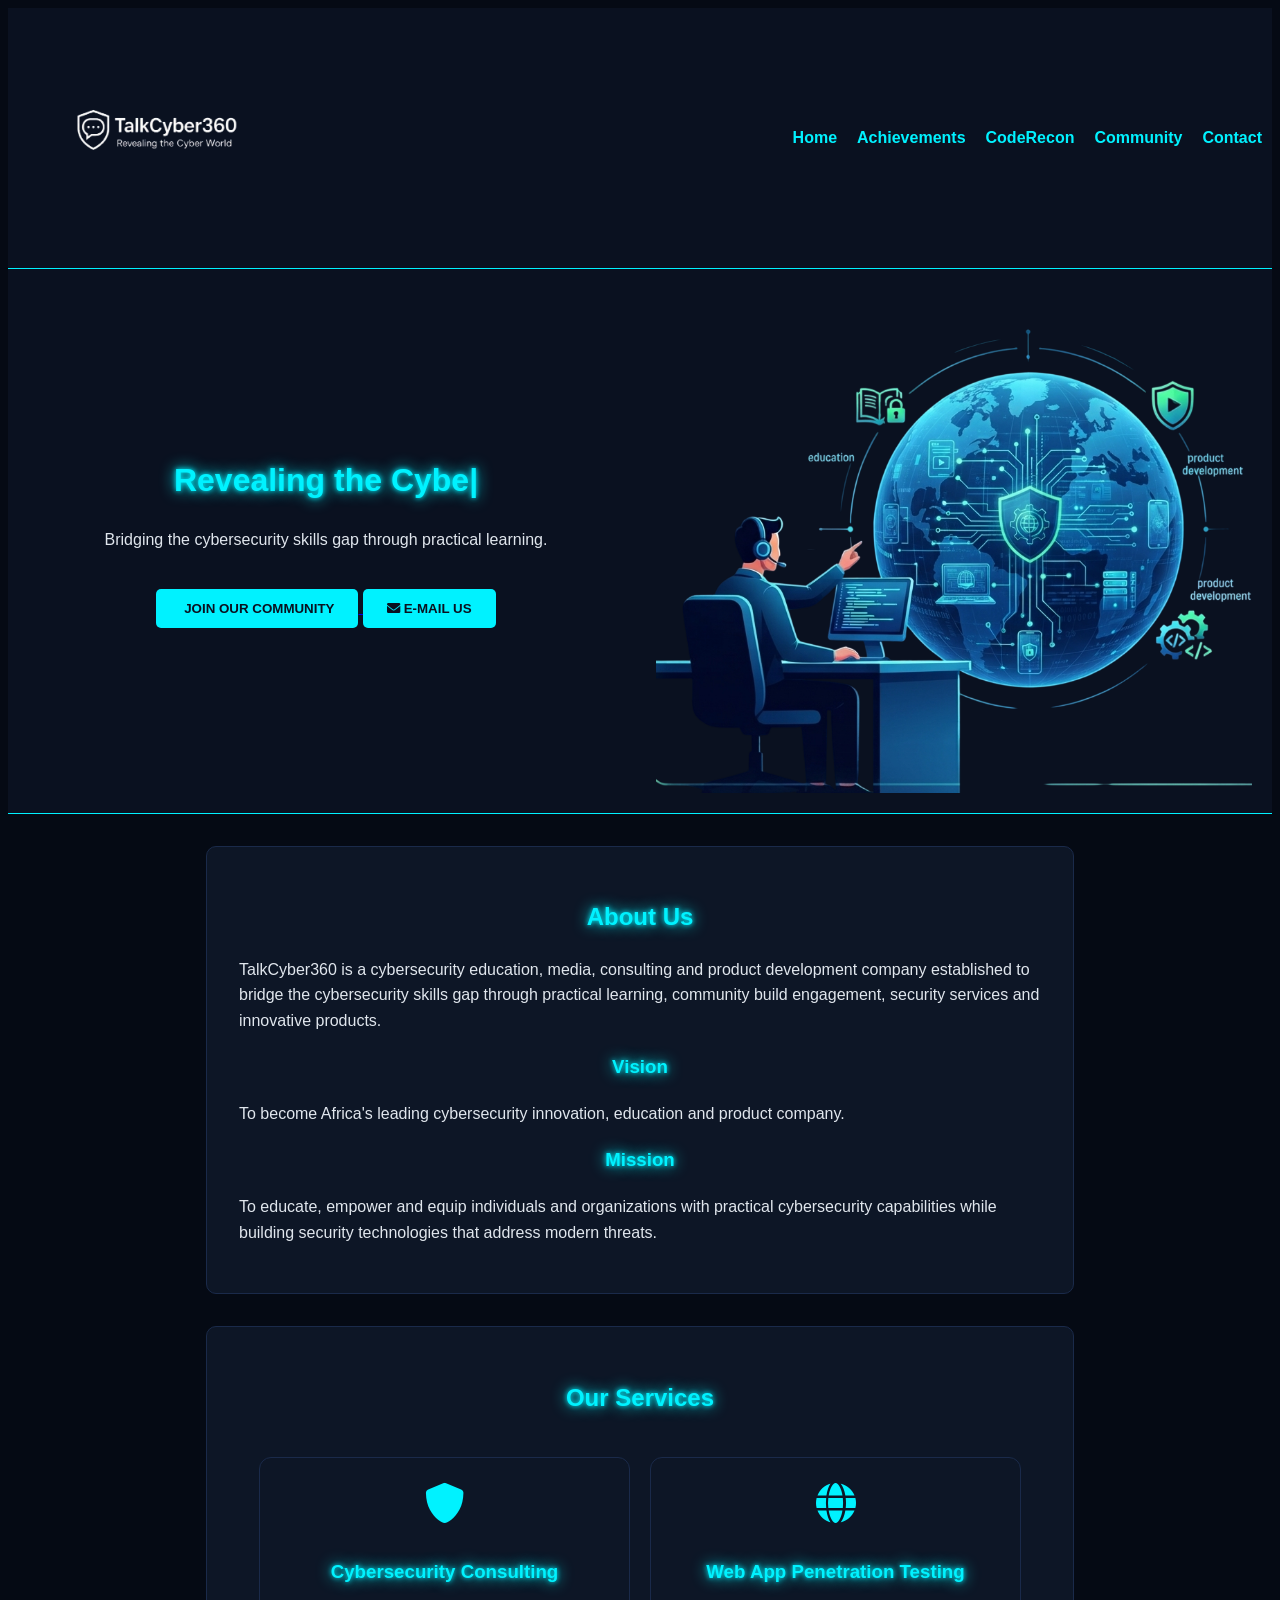
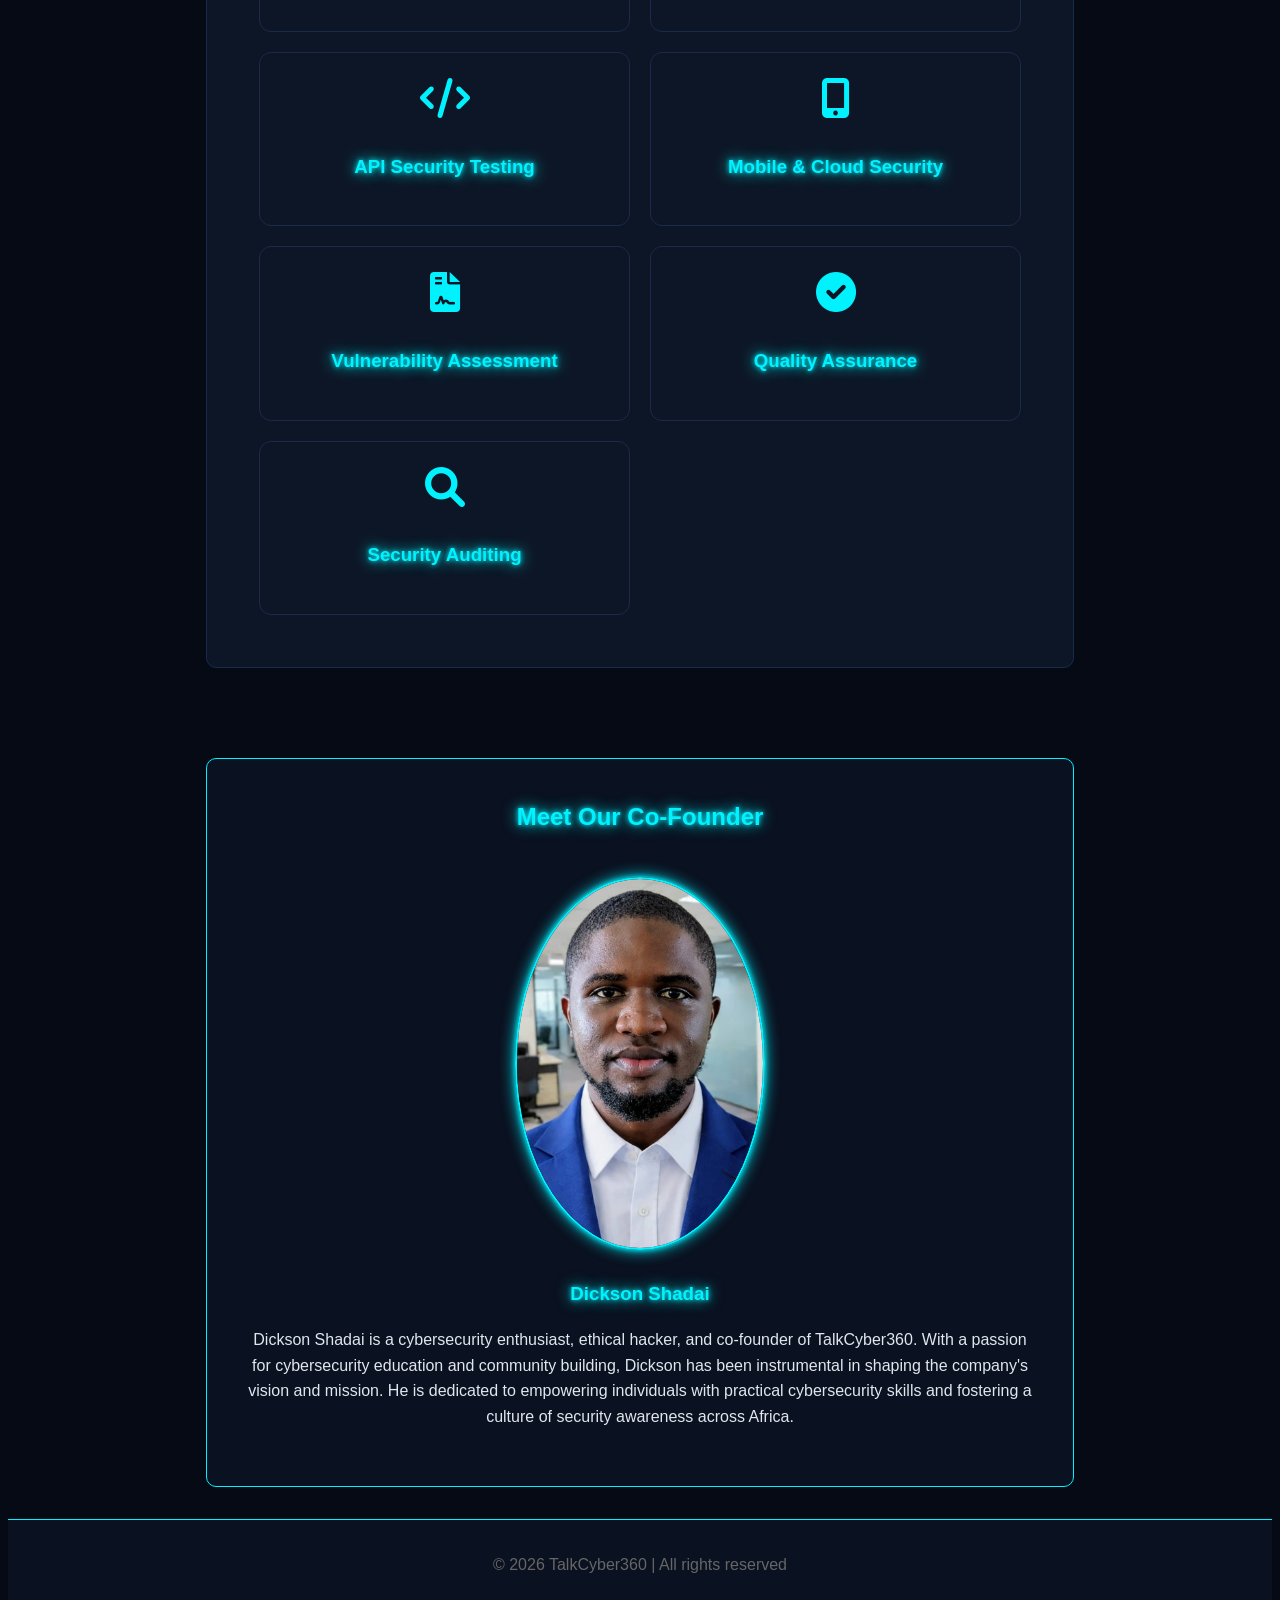
<file: index.html>
<!DOCTYPE html>
<html lang="en">

<head>
    <meta charset="UTF-8">
    <meta name="viewport" content="width=device-width, initial-scale=1.0">
    <meta name="description" content="TalkCyber360 is a cybersecurity education, media, consulting and product development company established to bridge the cybersecurity skills gap through practical learning, community build engagement, security services and innovative products.">
    <meta name="keywords" content="cybersecurity, education, consulting, product development, skills gap, practical learning, community engagement, security services, innovative products">
    <meta name="author" content="TalkCyber360, Cybersecurity Educationsudo apt update && sudo apt install claude-desktop and Consulting Company,fabian codes hq, ">
    <link rel="stylesheet" href="https://cdnjs.cloudflare.com/ajax/libs/font-awesome/6.0.0/css/all.min.css">
    <title>TalkCyber360 | Revealing the Cyber World</title>
    <link rel="stylesheet" href="style.css">
    <link rel="icon" href="Images/talk cyber logo.png" type="image/png">
</head>

<body>
    <header>
        <nav>
            <div class="logo">
                <figure>
                    <img src="Images/talk_cyber_logo.png" alt="TalkCyber360 Logo" style="width: 200px; height: 200px;">
                </figure>
            </div>
            <ul>
                <li><a href="index.html">Home</a></li>
                <li><a href="achievements.html">Achievements</a></li>
                <li><a href="code-recon.html">CodeRecon</a></li>
                <li><a href="community.html">Community</a></li>
                <li><a href="contact.html
                    ">Contact</a></li>
            </ul>
        </nav>
    </header>

   
        <div id="hero">
            <div class="hero-flex">
            <div class="hero-text">
          
    <h1><span id="typing-text"></span><span class="cursor">|</span></h1>
    <p>Bridging the cybersecurity skills gap through practical learning.</p>




            <a href="community.html" class="btn">
            <button class="hero-btn">
            <i class="fas fa-people"></i> Join Our Community
            </button>
            </a>

            <a href="mailto:talkcyber360@gmail.com?subject=Inquiry%20from%20Website" class="btn">
                <button class="hero-btn">
                <i class="fas fa-envelope"></i> E-Mail US
                </button>
            </a>
        </div>

        <div class="hero-image">
            <img src="Images/talk cyber-hero-vector-crop-Photoroom.png" alt="Cybersecurity Image" style="width: 100%; max-width: 600px;" class="hero-img">
        </div>
    </div>
    </div>
    


       <main>
        <section id="about">
            <h2>About Us</h2>
            <p>TalkCyber360 is a cybersecurity education, media, consulting and product development company established
                to bridge the cybersecurity skills gap through practical learning, community build engagement, security
                services and innovative products.</p>

            <h3>Vision</h3>
            <p>To become Africa's leading cybersecurity innovation, education and product company.</p>

            <h3>Mission</h3>
            <p>To educate, empower and equip individuals and organizations with practical cybersecurity capabilities
                while building security technologies that address modern threats.</p>
        </section>
    </main>

    <main>
        <section id="services">
            <h2>Our Services</h2>
            <div class="services-grid">
                <div class="service-card"><i class="fas fa-shield-alt"></i>
                    <h3>Cybersecurity Consulting</h3>
                </div>
                <div class="service-card"><i class="fas fa-globe"></i>
                    <h3>Web App Penetration Testing</h3>
                </div>
                <div class="service-card"><i class="fas fa-code"></i>
                    <h3>API Security Testing</h3>
                </div>
                <div class="service-card"><i class="fas fa-mobile-alt"></i>
                    <h3>Mobile & Cloud Security</h3>
                </div>
                <div class="service-card"><i class="fas fa-file-contract"></i>
                    <h3>Vulnerability Assessment</h3>
                </div>
                <div class="service-card"><i class="fas fa-check-circle"></i>
                    <h3>Quality Assurance</h3>
                </div>
                <div class="service-card"><i class="fas fa-search"></i>
                    <h3>Security Auditing</h3>
                </div>
            </div>
        </section>
    </main> <br>

<main>
    <section id="co-founder">
        <h2>Meet Our Co-Founder</h2>
        <div class="co-founder-profile">
            <img src="Images/shadai-pics.jpeg" alt="Co-Founder Image" width="250px" height="250px" class="co-founder-img">
            <div class="co-founder-info">
                <h3>Dickson Shadai</h3>
                <p>Dickson Shadai is a cybersecurity enthusiast, ethical hacker, and co-founder of TalkCyber360. With a passion for
                    cybersecurity education and community building, Dickson has been instrumental in shaping the company's vision and
                    mission. He is dedicated to empowering individuals with practical cybersecurity skills and fostering a culture of
                    security awareness across Africa.</p>
            </div>
        </div>
    </section>
</main>


    <footer>
        <p>&copy; 2026 TalkCyber360 | All rights reserved</p>
    </footer>


    <script src="main.js"></script>
</body>

</html>
</file>
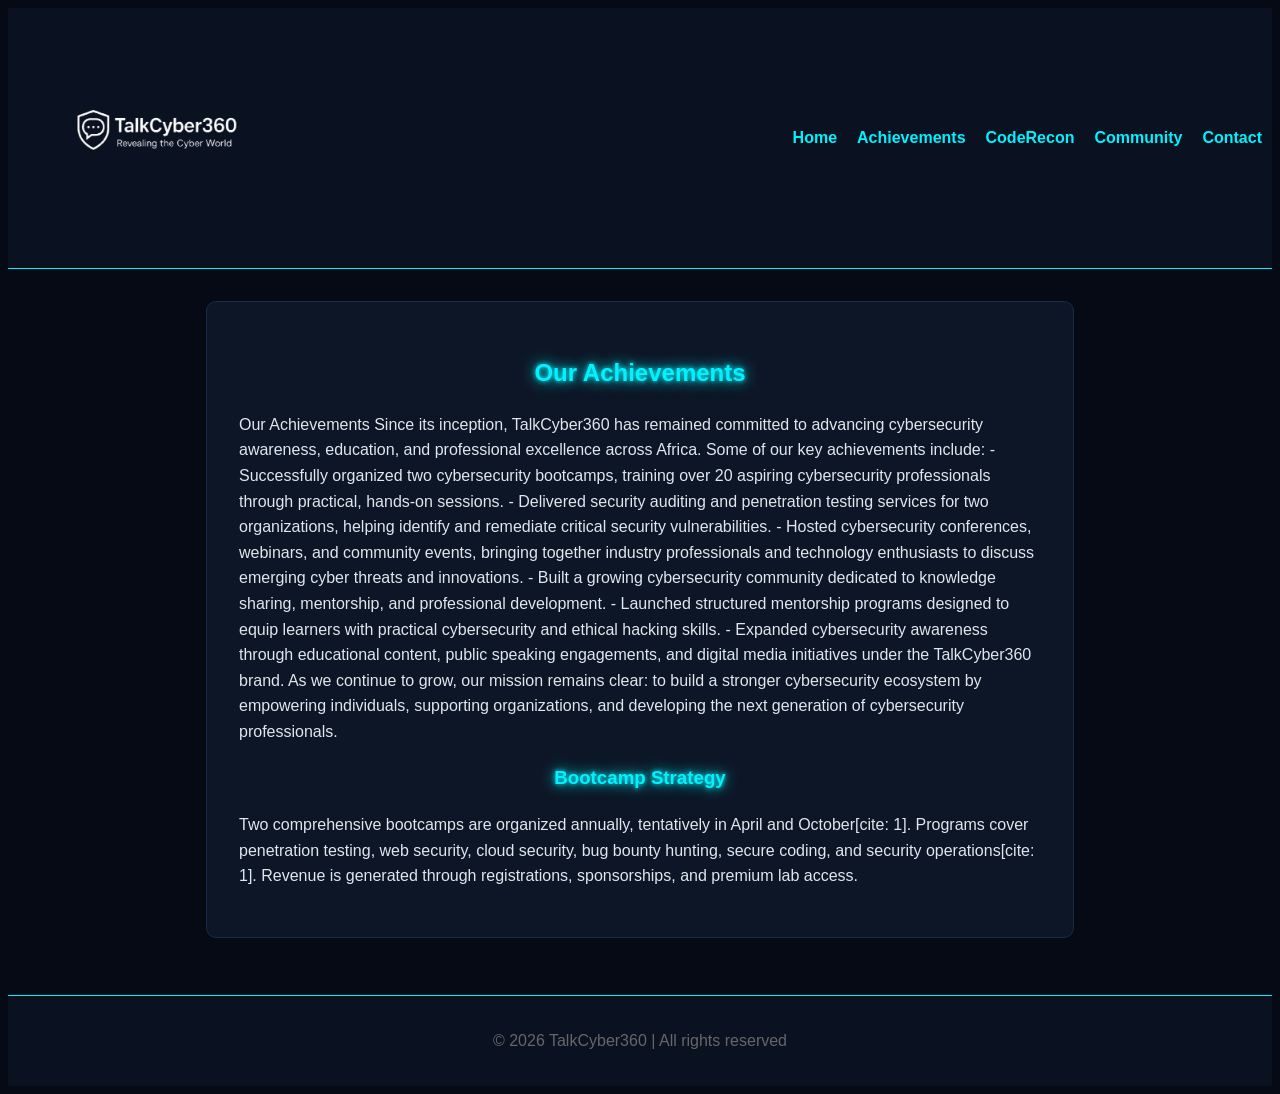
<file: achievements.html>
<!DOCTYPE html>
<html lang="en">

<head>
    <meta charset="UTF-8">
    <meta name="viewport" content="width=device-width, initial-scale=1.0">
    <title>Our Achievements | TalkCyber360</title>
    <link rel="stylesheet" href="style.css">
</head>

<body>
    <header>
        <nav>
            <div class="logo">
                <figure>
                    <img src="Images/talk_cyber_logo.png" alt="TalkCyber360 Logo" style="width: 200px; height: 200px;">
                </figure>
            </div>
            <ul>
                <li><a href="index.html">Home</a></li>
                <li><a href="achievements.html">Achievements</a></li>
                <li><a href="code-recon.html">CodeRecon</a></li>
                <li><a href="community.html">Community</a></li>
                <li><a href="contact.html">Contact</a></li>
            </ul>
        </nav>
    </header>
    <main>
        <section>
            <h2> Our Achievements </h2>
            <p>
                Our Achievements
                
                Since its inception, TalkCyber360 has remained committed to advancing cybersecurity awareness, education, and
                professional excellence across Africa. Some of our key achievements include:
                
                - Successfully organized two cybersecurity bootcamps, training over 20 aspiring cybersecurity professionals through
                practical, hands-on sessions.
                - Delivered security auditing and penetration testing services for two organizations, helping identify and remediate
                critical security vulnerabilities.
                - Hosted cybersecurity conferences, webinars, and community events, bringing together industry professionals and
                technology enthusiasts to discuss emerging cyber threats and innovations.
                - Built a growing cybersecurity community dedicated to knowledge sharing, mentorship, and professional development.
                - Launched structured mentorship programs designed to equip learners with practical cybersecurity and ethical hacking
                skills.
                - Expanded cybersecurity awareness through educational content, public speaking engagements, and digital media
                initiatives under the TalkCyber360 brand.
                
                As we continue to grow, our mission remains clear: to build a stronger cybersecurity ecosystem by empowering
                individuals, supporting organizations, and developing the next generation of cybersecurity professionals.
            </p>

            <h3>Bootcamp Strategy</h3>
            <p>Two comprehensive bootcamps are organized annually, tentatively in April and October[cite: 1]. Programs
                cover penetration testing, web security, cloud security, bug bounty hunting, secure coding, and security
                operations[cite: 1]. Revenue is generated through registrations, sponsorships, and premium lab access.
            </p>
        </section>
    </main> <br>

    


    <footer>
        <p>&copy; 2026 TalkCyber360 | All rights reserved</p>
    </footer>
</body>

</html>
</file>
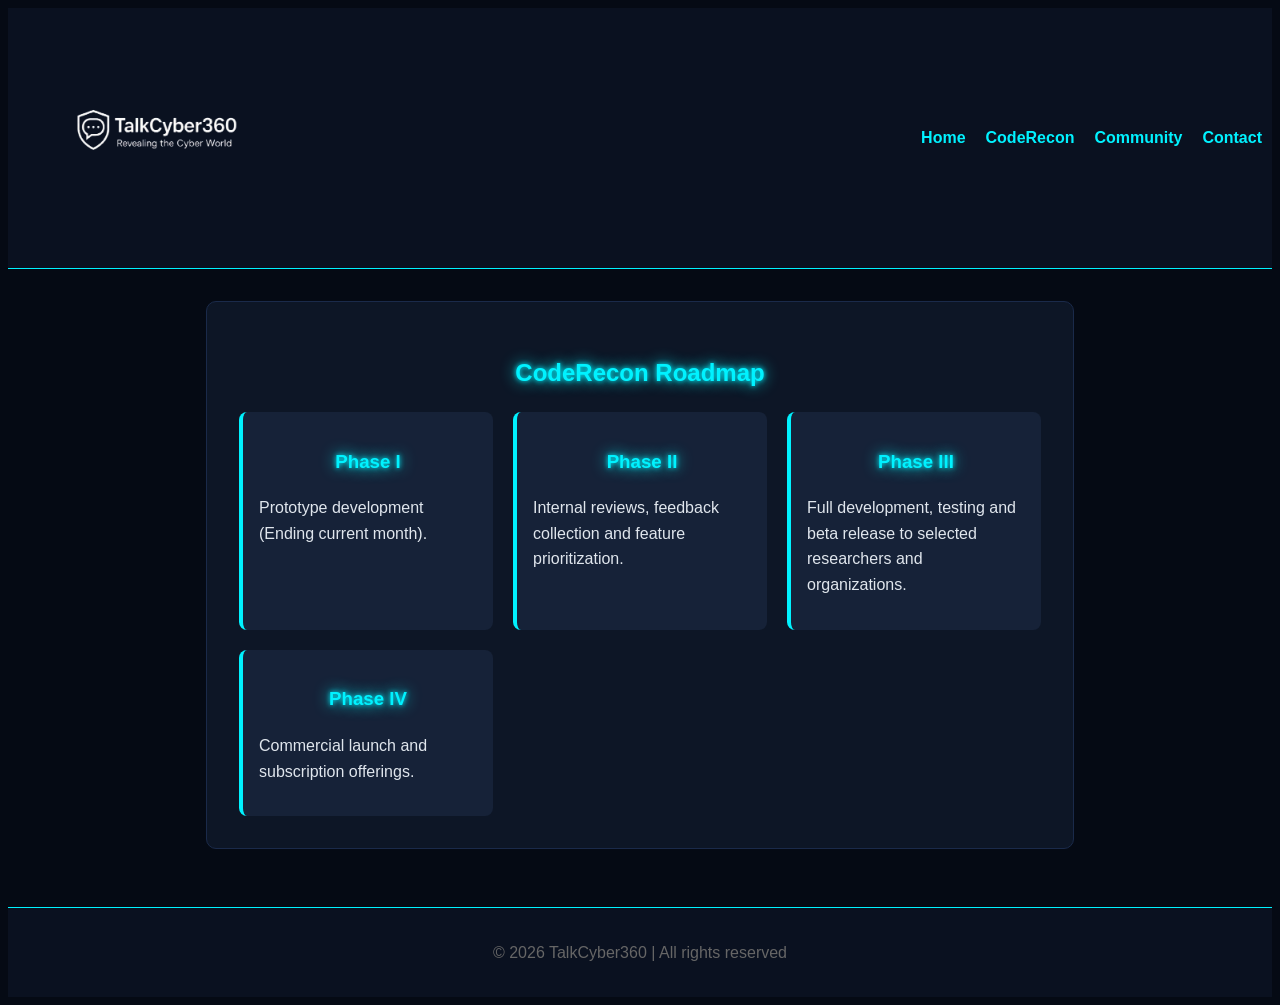
<file: code-recon.html>
<!DOCTYPE html>
<html lang="en">

<head>
    <meta charset="UTF-8">
    <meta name="viewport" content="width=device-width, initial-scale=1.0">
    <title>CodeRecon | TalkCyber360</title>
    <link rel="stylesheet" href="style.css">
</head>

<body>
    <header>
        <nav>
            <div class="logo">
                <figure>
                    <img src="Images/talk_cyber_logo.png" alt="TalkCyber360 Logo" style="width: 200px; height: 200px;">
                </figure>
            </div>
            <ul>
                <li><a href="index.html">Home</a></li>
                <li><a href="code-recon.html">CodeRecon</a></li>
                <li><a href="community.html">Community</a></li>
                <li><a href="contact.html">Contact</a></li>
            </ul>
        </nav>
    </header>

    <main>
        <section id="coderecon">
            <h2>CodeRecon Roadmap</h2>
            <div class="roadmap">
                <div class="phase">
                    <h3>Phase I</h3>
                    <p>Prototype development (Ending current month).</p>
                </div>
                <div class="phase">
                    <h3>Phase II</h3>
                    <p>Internal reviews, feedback collection and feature prioritization.</p>
                </div>
                <div class="phase">
                    <h3>Phase III</h3>
                    <p>Full development, testing and beta release to selected researchers and organizations.</p>
                </div>
                <div class="phase">
                    <h3>Phase IV</h3>
                    <p>Commercial launch and subscription offerings.</p>
                </div>
            </div>
        </section>
    </main> <br>

    <footer>
        <p>&copy; 2026 TalkCyber360 | All rights reserved</p>
    </footer>
</body>

</html>
</file>
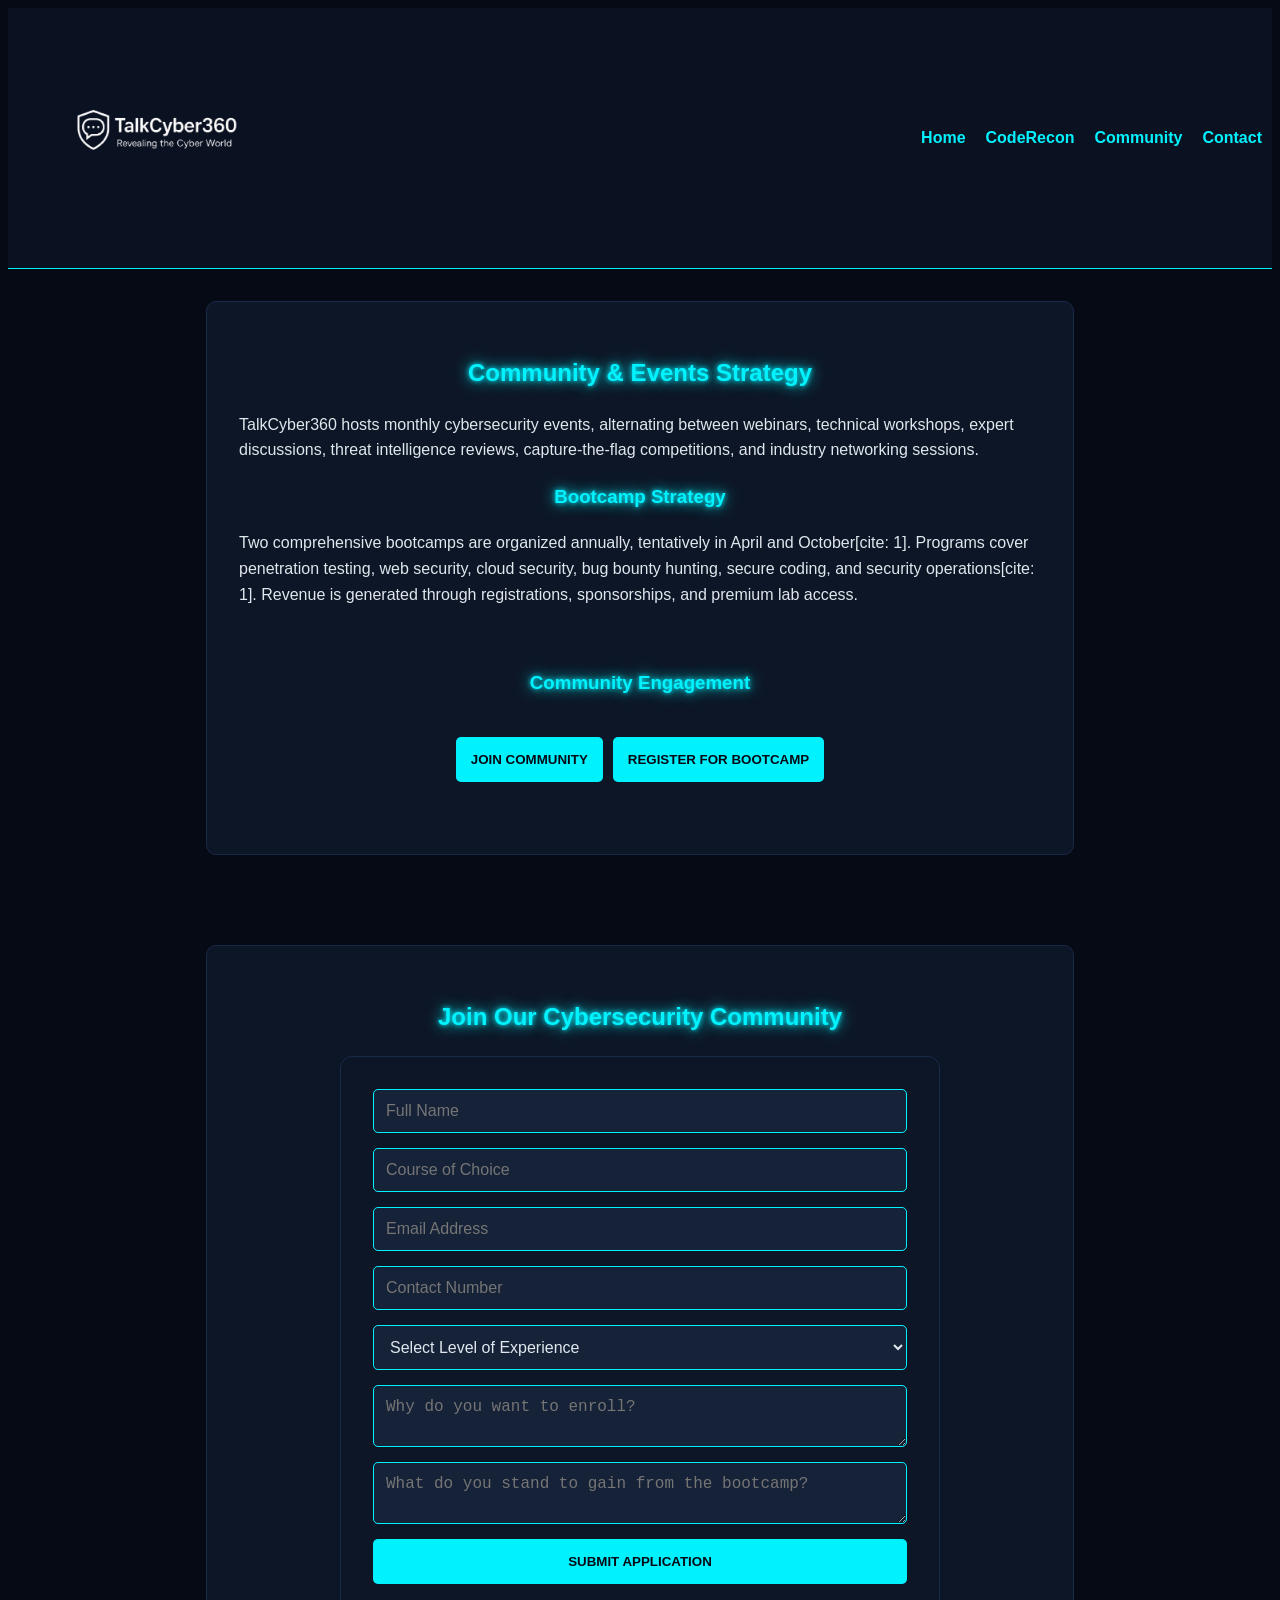
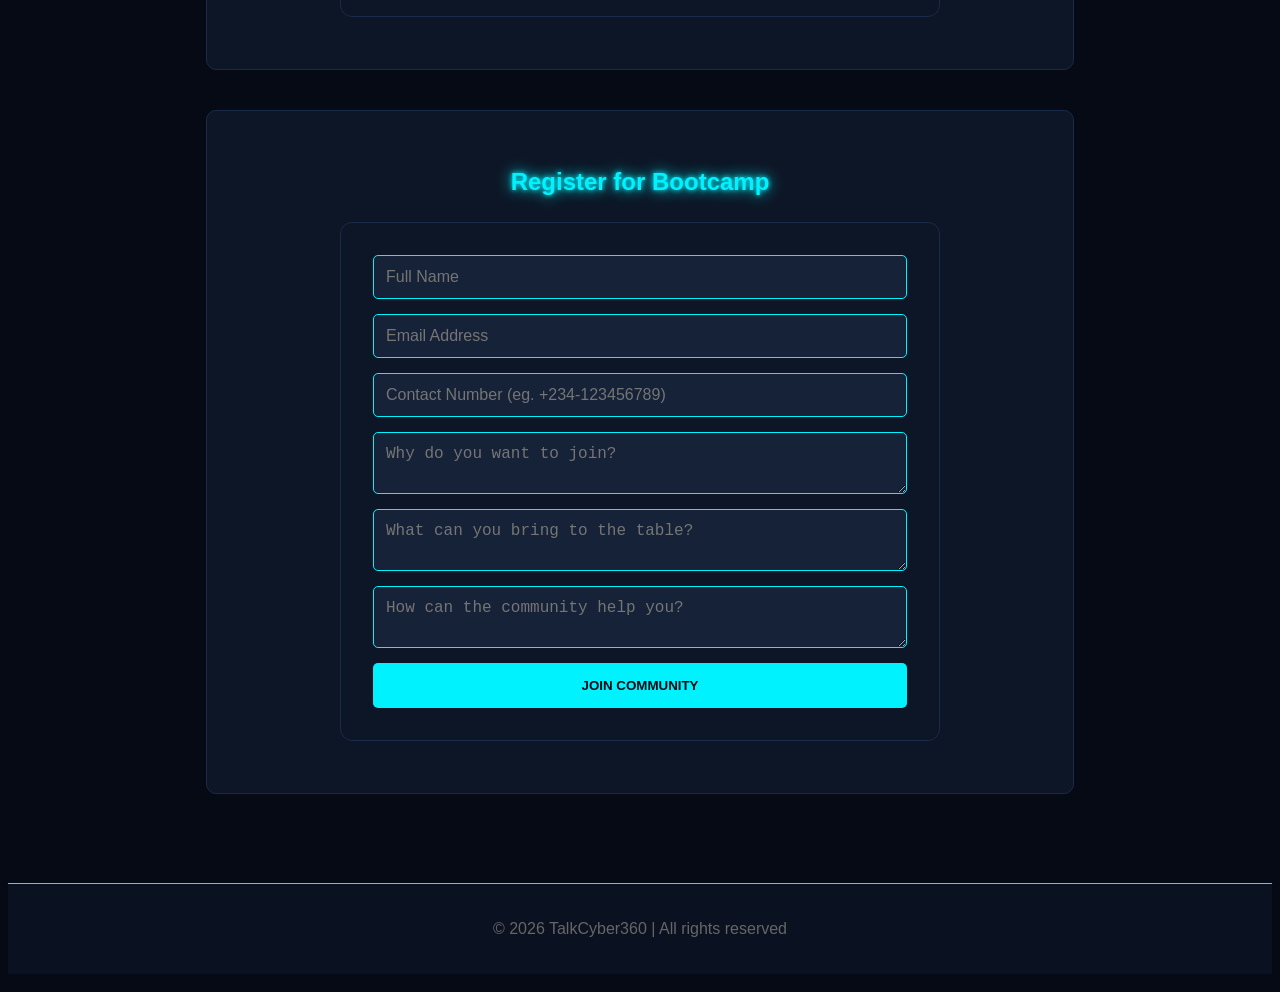
<file: community.html>
<!DOCTYPE html>
<html lang="en">

<head>
    <meta charset="UTF-8">
    <meta name="viewport" content="width=device-width, initial-scale=1.0">
    <title>Community & Bootcamps | TalkCyber360</title>
    <link rel="stylesheet" href="style.css">
</head>

<body>
    <header>
        <nav>
            <div class="logo">
                <figure>
                    <img src="Images/talk_cyber_logo.png" alt="TalkCyber360 Logo" style="width: 200px; height: 200px;">
                </figure>
            </div>
            <ul>
                <li><a href="index.html">Home</a></li>
                <li><a href="code-recon.html">CodeRecon</a></li>
                <li><a href="community.html">Community</a></li>
                <li><a href="contact.html">Contact</a></li>
            </ul>
        </nav>
    </header>
    <main>
        <section>
            <h2>Community & Events Strategy</h2>
            <p>TalkCyber360 hosts monthly cybersecurity events, alternating between webinars, technical workshops,
                expert discussions, threat intelligence reviews, capture-the-flag competitions, and industry networking
                sessions.</p>

            <h3>Bootcamp Strategy</h3>
            <p>Two comprehensive bootcamps are organized annually, tentatively in April and October[cite: 1]. Programs
                cover penetration testing, web security, cloud security, bug bounty hunting, secure coding, and security
                operations[cite: 1]. Revenue is generated through registrations, sponsorships, and premium lab access.
            </p> <br>


            
            <h3>Community Engagement</h3>
            <div class="community-btn">
            <a href="#community-form">
                <button >Join Community</button>
            </a>

            <a href="#bootcamp-form">
                <button >Register for Bootcamp</button>
            </a>

        </div>
        </section>
    </main> <br>



    <!-- Join Community Section -->
     <main>
    <section id="community-form">
        <h2>Join Our Cybersecurity Community</h2>
        <form action="https://formspree.io/f/YOUR_FORMSPREE_ENDPOINT" method="POST">
            <input type="text" name="name" placeholder="Full Name" required>
            <input type="text" name="course" placeholder="Course of Choice" required>
            <input type="email" name="email" placeholder="Email Address" required>
            <input type="tel" name="contact" placeholder="Contact Number" required>
        
            <select name="experience" required>
                <option value="">Select Level of Experience</option>
                <option value="beginner">Beginner</option>
                <option value="intermediate">Intermediate</option>
                <option value="advanced">Advanced</option>
            </select>
        
            <textarea name="why_enroll" placeholder="Why do you want to enroll?" required></textarea>
            <textarea name="what_to_gain" placeholder="What do you stand to gain from the bootcamp?" required></textarea>
        
            <button type="submit">Submit Application</button>
        </form>
    </section>
     </main>
    
    <main>
    <!-- Bootcamp Registration Section -->
    <section id="bootcamp-form" style="margin-top: 40px;">
        <h2>Register for Bootcamp</h2>
        <form action="https://formspree.io/f/YOUR_FORMSPREE_ENDPOINT" method="POST">
            <input type="text" name="name" placeholder="Full Name" required>
            <input type="email" name="email" placeholder="Email Address" required>
            <input type="tel" name="contact" placeholder="Contact Number (eg. +234-123456789)" required>
        
            <textarea name="why_join" placeholder="Why do you want to join?" required></textarea>
            <textarea name="what_to_bring" placeholder="What can you bring to the table?" required></textarea>
            <textarea name="how_we_help" placeholder="How can the community help you?" required></textarea>
        
            <button type="submit">Join Community</button>
        </form>
    </section> <br>
</main>
    <footer>
        <p>&copy; 2026 TalkCyber360 | All rights reserved</p>
    </footer>
</body>

</html>
</file>
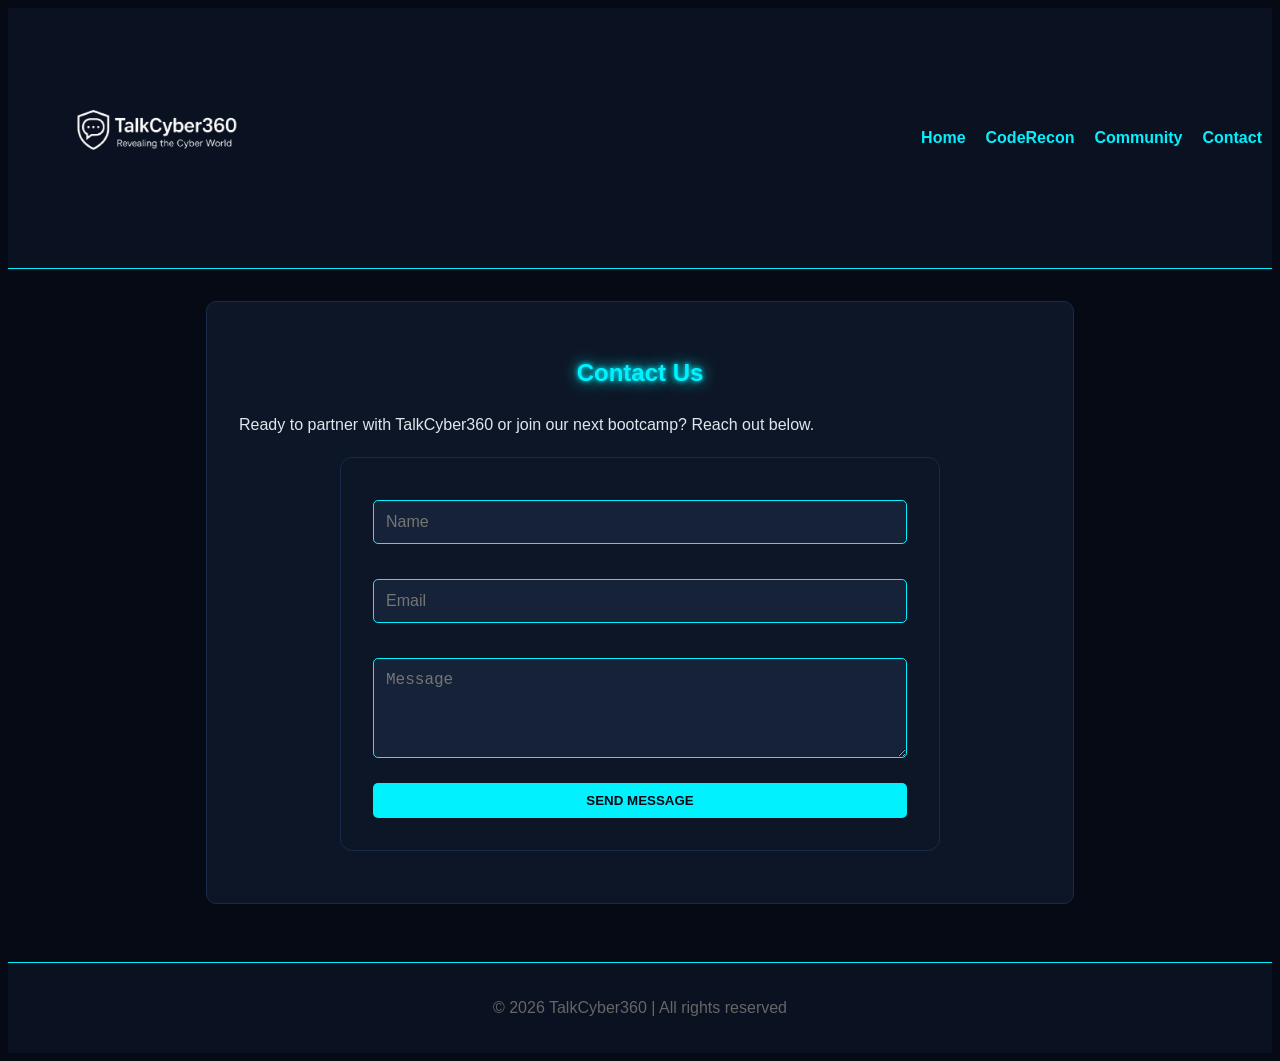
<file: contact.html>
<!DOCTYPE html>
<html lang="en">

<head>
    <meta charset="UTF-8">
    <meta name="viewport" content="width=device-width, initial-scale=1.0">
    <title>Contact Us | TalkCyber360</title>
    <link rel="stylesheet" href="style.css">
</head>

<body>
    <header>
        <nav>
            <div class="logo">
                <figure>
                    <img src="Images/talk_cyber_logo.png" alt="TalkCyber360 Logo" style="width: 200px; height: 200px;">
                </figure>
            </div>
            <ul>
                <li><a href="index.html">Home</a></li>
                <li><a href="code-recon.html">CodeRecon</a></li>
                <li><a href="community.html">Community</a></li>
                <li><a href="contact.html">Contact</a></li>
            </ul>
        </nav>
    </header>
    <main>
        <section>
            <h2>Contact Us</h2>
            <p>Ready to partner with TalkCyber360 or join our next bootcamp? Reach out below.</p>
            <form id="contact-form">
                <input type="text" placeholder="Name" required style="display:block; margin: 10px 0; width: 100%;">
                <input type="email" placeholder="Email" required style="display:block; margin: 10px 0; width: 100%;">
                <textarea placeholder="Message" required
                    style="display:block; margin: 10px 0; width: 100%; height: 100px;"></textarea>
                <button type="submit"
                    style="background: var(--accent-blue); color: var(--bg-color); border: none; padding: 10px 20px; cursor: pointer;">Send
                    Message</button>
            </form>
        </section>
    </main><br>


    <footer>
        <p>&copy; 2026 TalkCyber360 | All rights reserved</p>
    </footer>
</body>

</html>
</file>
<file: style.css>
:root {
    --bg-color: #050a14;
    --card-bg: #0d1626;
    --accent-blue: #00f2ff;
    --text-color: #e0e6ed;
    --accent-glow: 0 0 5px #00f2ff, 0 0 15px #00f2ff;
}

* {
    box-sizing: border-box;
    scroll-behavior: smooth;
}

body {
    background-color: var(--bg-color);
    color: var(--text-color);
    font-family: 'Segoe UI', Tahoma, Geneva, Verdana, sans-serif;
    line-height: 1.6;
    overflow-x: hidden;
}

header {
    background: #0a1120;
    padding: 5px;
    border-bottom: 1px solid var(--accent-blue);
}

nav {
    display: flex;
    flex-direction: row;
    flex-wrap: wrap;
    justify-content: space-between;
    align-items: center;
    padding: 5px;
    gap: 15px;
}

nav ul {
    display: flex;
    flex-direction: row;
    flex-wrap: wrap;
    list-style: none;
    gap: 20px;
    margin: 0;
    padding: 0;
    justify-content: center;
}

nav a {
    color: var(--accent-blue);
    text-decoration: none;
    font-weight: bold;
}

nav a:hover {
   
    text-shadow: var(--accent-glow);
    padding: 5px;
}

nav a:active {
    border:2px solid var(--accent-blue);
    border-radius: 5px;
    background-color: #fff;
    text-shadow: var(--accent-glow);
}

main {
    max-width: 900px;
    margin: 2rem auto;
    padding: 0 1rem;
}

section {
    background: var(--card-bg);
    padding: 2rem;
    border-radius: 10px;
    margin-bottom: 2rem;
    border: 1px solid #1a2a4a;
}

section h2 , section h3 {
    text-align: center;
}

h1,
h2,
h3 {
    color: var(--accent-blue);
    text-shadow: var(--accent-glow);
}

.roadmap {
    display: grid;
    grid-template-columns: repeat(auto-fit, minmax(220px, 1fr));
    gap: 20px;
}

.phase {
    background: #162238;
    padding: 1rem;
    border-radius: 8px;
    border-left: 4px solid var(--accent-blue);
}

#hero {
    text-align: center;
    padding: 20px;
    background: #0a1120;
    border-radius: 0;
    border-bottom: 1px solid var(--accent-blue);
    overflow: hidden;
}


.cursor {
    color: var(--accent-blue);
    animation: blink 1s infinite;
}


.co-founder-img {
    max-width: 100%;
    height: auto;
    border-radius: 50%;
    border: 2px solid var(--accent-blue);
    box-shadow: var(--accent-glow);

}

.co-founder-img:hover {
    transform: scale(1.05);
    transition: transform 0.3s ease-in-out;
}

#co-founder {
    text-align: center;
    padding: 20px;
    background: #0a1120;
    border-radius: 10px;
    border: 1px solid var(--accent-blue);
    margin-top: 20px;
}

.co-founder-profile {
    display: flex;
    align-items: center;
    justify-content: space-evenly;
    flex-wrap: wrap;
    flex-direction: row;
    gap: 10px;
    padding:20px;
}

.co-founder-info {
    text-align: center;
    
}


@keyframes blink {
    50% { opacity: 0; }
}

.hero-flex {
    display: flex;
    flex-direction: row;
    flex-wrap: wrap;
    align-items: center;
    justify-content: space-between;
    gap: 2rem;
}

.hero-flex .hero-text {
    flex: 1 1 320px;
    min-width: 280px;
}

.hero-flex .hero-image {
    flex: 1 1 320px;
    min-width: 280px;
    display: flex;
    justify-content: center;
}

.hero-btn {
    background: var(--accent-blue);
    color: #0a1120;
    padding: 0.75rem 1.5rem;
    border: none;
    border-radius: 5px;
    cursor: pointer;
    font-weight: bold;
    text-decoration: none;
    display: inline-block;
    gap: 10px;
    margin: 20px auto;
}

.hero-btn:hover {
    background: #00c2e0;
    box-shadow: var(--accent-glow);
}

.hero-img {
    max-width: 100%;
    width: 100%;
    height: auto;
    display: block;
}



.services-grid {
    display: grid;
    /* This creates the responsive behavior: 
       Cards will wrap to the next line if the screen is too small */
    grid-template-columns: repeat(auto-fit, minmax(250px, 1fr));
    gap: 20px;
    padding: 20px;
    max-width: 1200px;
    margin: auto;
}

.service-card {
    background: #0d1626;
    border: 1px solid #1a2a4a;
    padding: 25px;
    color: var(--accent-blue);
    text-align: center;
    border-radius: 12px;
    font-weight: bold;
    transition: transform 0.3s ease, border-color 0.3s ease;
}

.service-card i {
    font-size: 2.5rem;
    color: var(--accent-blue);
    margin-bottom: 15px;
}

.service-card:hover {
    border-color: var(--accent-blue);
    box-shadow: 0 0 15px rgba(0, 242, 255, 0.3);
}

/* Mobile-specific adjustments */
@media (max-width: 600px) {
    .services-grid {
        grid-template-columns: 1fr;
        /* Forces a single column on phones */
        padding: 10px;
    }

    .service-card {
        padding: 15px;
    }
}

footer {
    text-align: center;
    padding: 2rem;
    color: #666;
    background: #0a1120;
    padding: 1rem 2rem;
    border-top: 1px solid var(--accent-blue);
}

/* ============================
   TABLET (≤ 1024px)
   ============================ */
@media (max-width: 1024px) {
    main {
        max-width: 90%;
    }

    .hero-flex {
        gap: 1.5rem;
    }

    .hero-img {
        max-width: 380px;
        margin: 0 auto;
    }
}

/* ============================
   SMALL TABLET / LARGE PHONE (≤ 768px)
   ============================ */
@media (max-width: 768px) {
    header {
        padding: 15px;
        margin: 20px auto;
        text-align: center;
        align-items: center;
        justify-content: center;
    }

    nav {
        flex-direction: column;
        gap: 12px;
        text-align: center;
        margin: 20px auto;
    }

    nav ul {
        gap: 14px;
        justify-content: center;
    }

    main {
        padding: 0 0.75rem;
        margin: 1.5rem auto;
    }

    section {
        padding: 1.5rem;
    }

    .hero-flex {
        flex-direction: column;
        text-align: center;
    }

    .hero-flex .hero-text,
    .hero-flex .hero-image {
        flex: 1 1 100%;
        min-width: 0;
    }

    .hero-image {
        order: -1; /* image above text on mobile — flip/remove if you prefer text first */
    }

    .hero-img {
        max-width: 300px;
    }

    .roadmap {
        grid-template-columns: 1fr;
    }
}

/* ============================
   MOBILE (≤ 480px)
   ============================ */
@media (max-width: 480px) {
    header {
        padding: 12px;
    }

    nav ul {
        flex-direction: column;
        gap: 10px;
    }

    section {
        padding: 1.25rem;
        border-radius: 8px;
    }

    h1 {
        font-size: 1.5rem;
    }

    h2 {
        font-size: 1.25rem;
    }

    .hero-btn {
        width: 100%;
        text-align: center;
        padding: 0.85rem 1rem;
    }

    .hero-img {
        max-width: 220px;
    }

    footer {
        padding: 1.25rem 1rem;
        font-size: 0.9rem;
    }
}



/* Styling for all form elements */
form {
    display: flex;
    flex-direction: column;
    gap: 15px;
    background: #0d1626;
    padding: 2rem;
    border-radius: 12px;
    border: 1px solid #1a2a4a;
    max-width: 600px;
    margin: 20px auto;
}

input,
textarea,
select {
    background: #162238;
    border: 1px solid #00f2ff;
    color: #e0e6ed;
    padding: 12px;
    border-radius: 5px;
    font-size: 1rem;
    outline: none;
    transition: all 0.3s ease;
}

/* Interaction states */
input:focus,
textarea:focus,
select:focus {
    border-color: #ffffff;
    box-shadow: 0 0 10px rgba(0, 242, 255, 0.5);
}

/* Button styling */
button {
    background: #00f2ff;
    color: #050a14;
    border: none;
    padding: 15px;
    border-radius: 5px;
    cursor: pointer;
    font-weight: bold;
    text-transform: uppercase;
    transition: 0.3s;
}

button:hover {
    background: #ffffff;
    box-shadow: 0 0 15px #00f2ff;
}

button:active {
    transform: translateY(2px);
}

/* Responsive adjustment for mobile */
@media (max-width: 600px) {
    form {
        padding: 1.5rem;
    }
}

h2 {
    margin-bottom: 20px;
}

.community-btn {
   text-align: center;
   display: flex;
   flex-wrap: wrap;
   justify-content: center;
   align-items: center;
    color: #0a1120;
    padding: 20px;
    border: none;
    border-radius: 5px;
    cursor: pointer;
    font-weight: bold;
    text-decoration: none;
    
    gap: 10px;
    margin: 20px auto;
}
</file>
